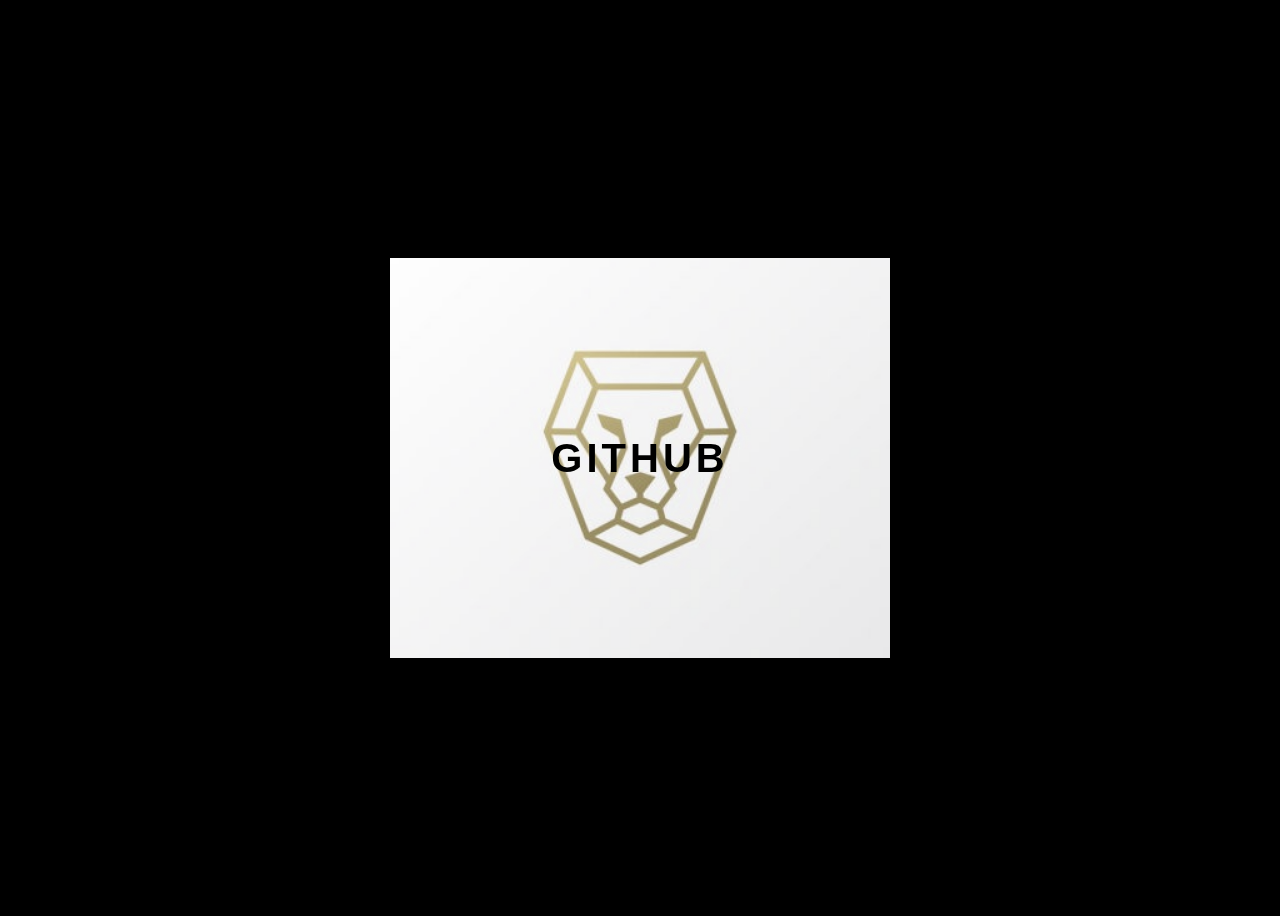
<file: Card GIT/index.html>
<!DOCTYPE html>
<html>
<head>
    <meta charset='utf-8'>
    <meta name='viewport' content='width=device-width, initial-scale=1'>
    <link rel='stylesheet' type='text/css' media='screen' href='style.css'>
  
    <title>Document</title>
</head>
<body>
    <div class="container">
        <div class="card">
            <div class="card-wrapper">
                <h2>Github</h2>
                <p>Veja meus projetos!</p>
            </div>
        </div>
    </div>
</body>
</html>
</file>
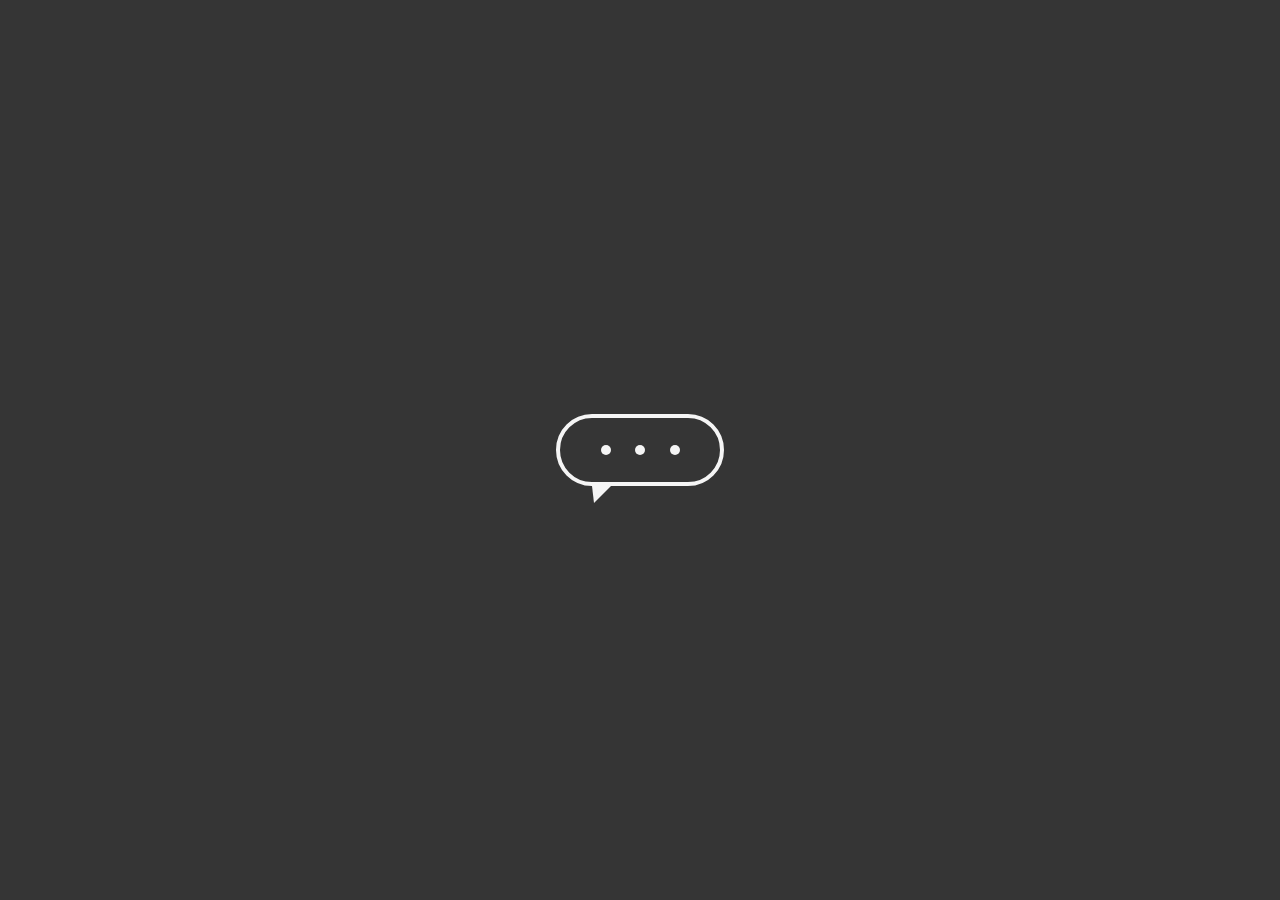
<file: Checkbox Flutuante (Keyframe)/index.html>
<!DOCTYPE html>
<html>
<head>
    <meta charset='utf-8'>
    <meta name='viewport' content='width=device-width, initial-scale=1'>
    <link rel='stylesheet' type='text/css' media='screen' href='style.css'>
  
    <title>Document</title>
</head>
<body>
    <main class="wrapper">
        <div class="chatbot">
            <div class="chatbot_loading"></div>
            <div class="chatbot_loading"></div>
            <div class="chatbot_loading"></div>

        </div>

    </main>
   
</body>
</html>
</file>
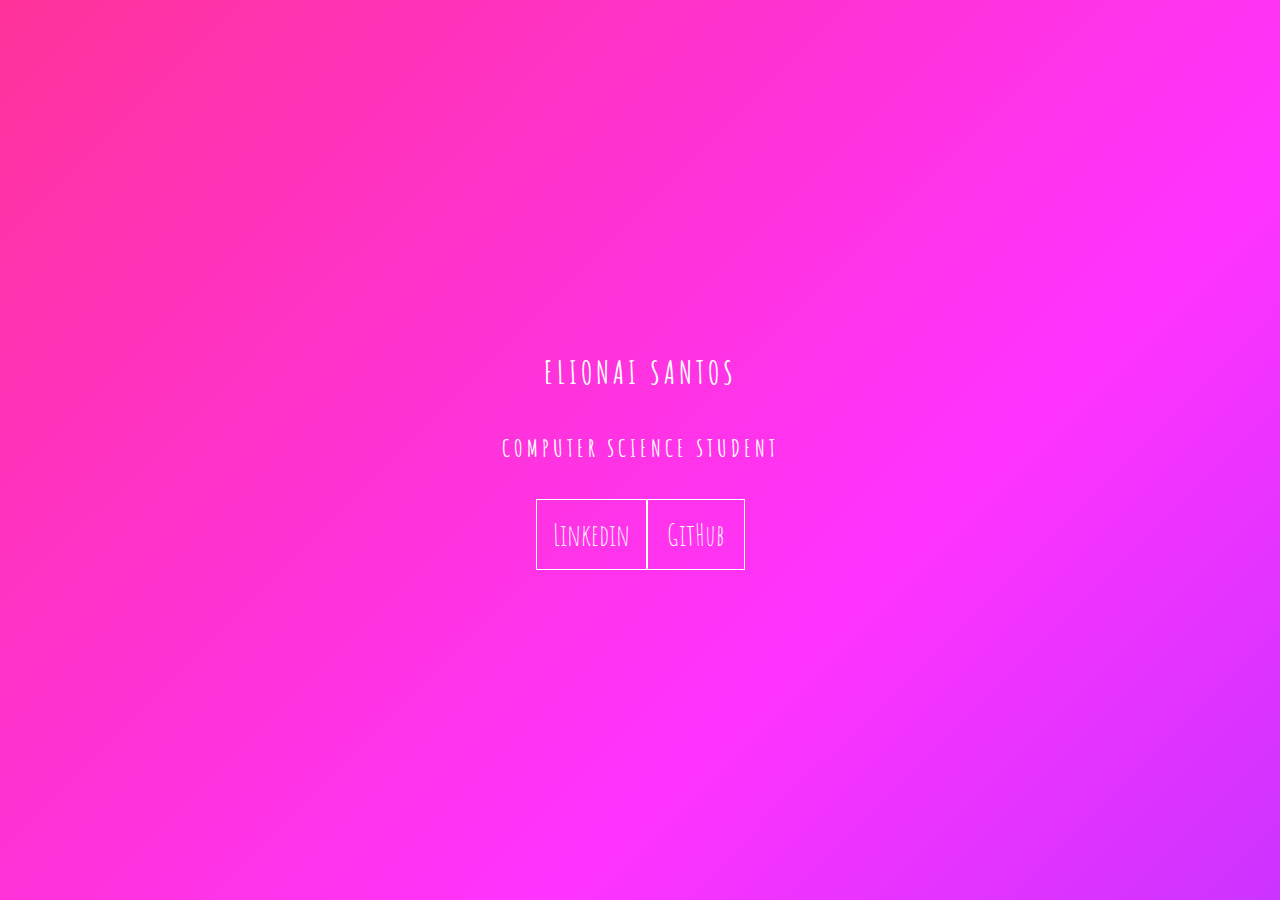
<file: Keyframe LEO (keyframe)/index.html>
<!DOCTYPE html>
<html>
<head>
    <meta charset='utf-8'>
    <meta name='viewport' content='width=device-width, initial-scale=1'>
    <link rel='stylesheet' type='text/css' media='screen' href='style.css'>
  
    <title>Document</title>
</head>
<body>
    <main class="wrapper">
        <h1>Elionai Santos</h1>
        <h2>Computer Science Student</h2>
        <div class="social-media">
            <a href="#">Linkedin</a>
            <a href="#">GitHub</a>
        </div>
    </main>
</body>
</html>
</file>
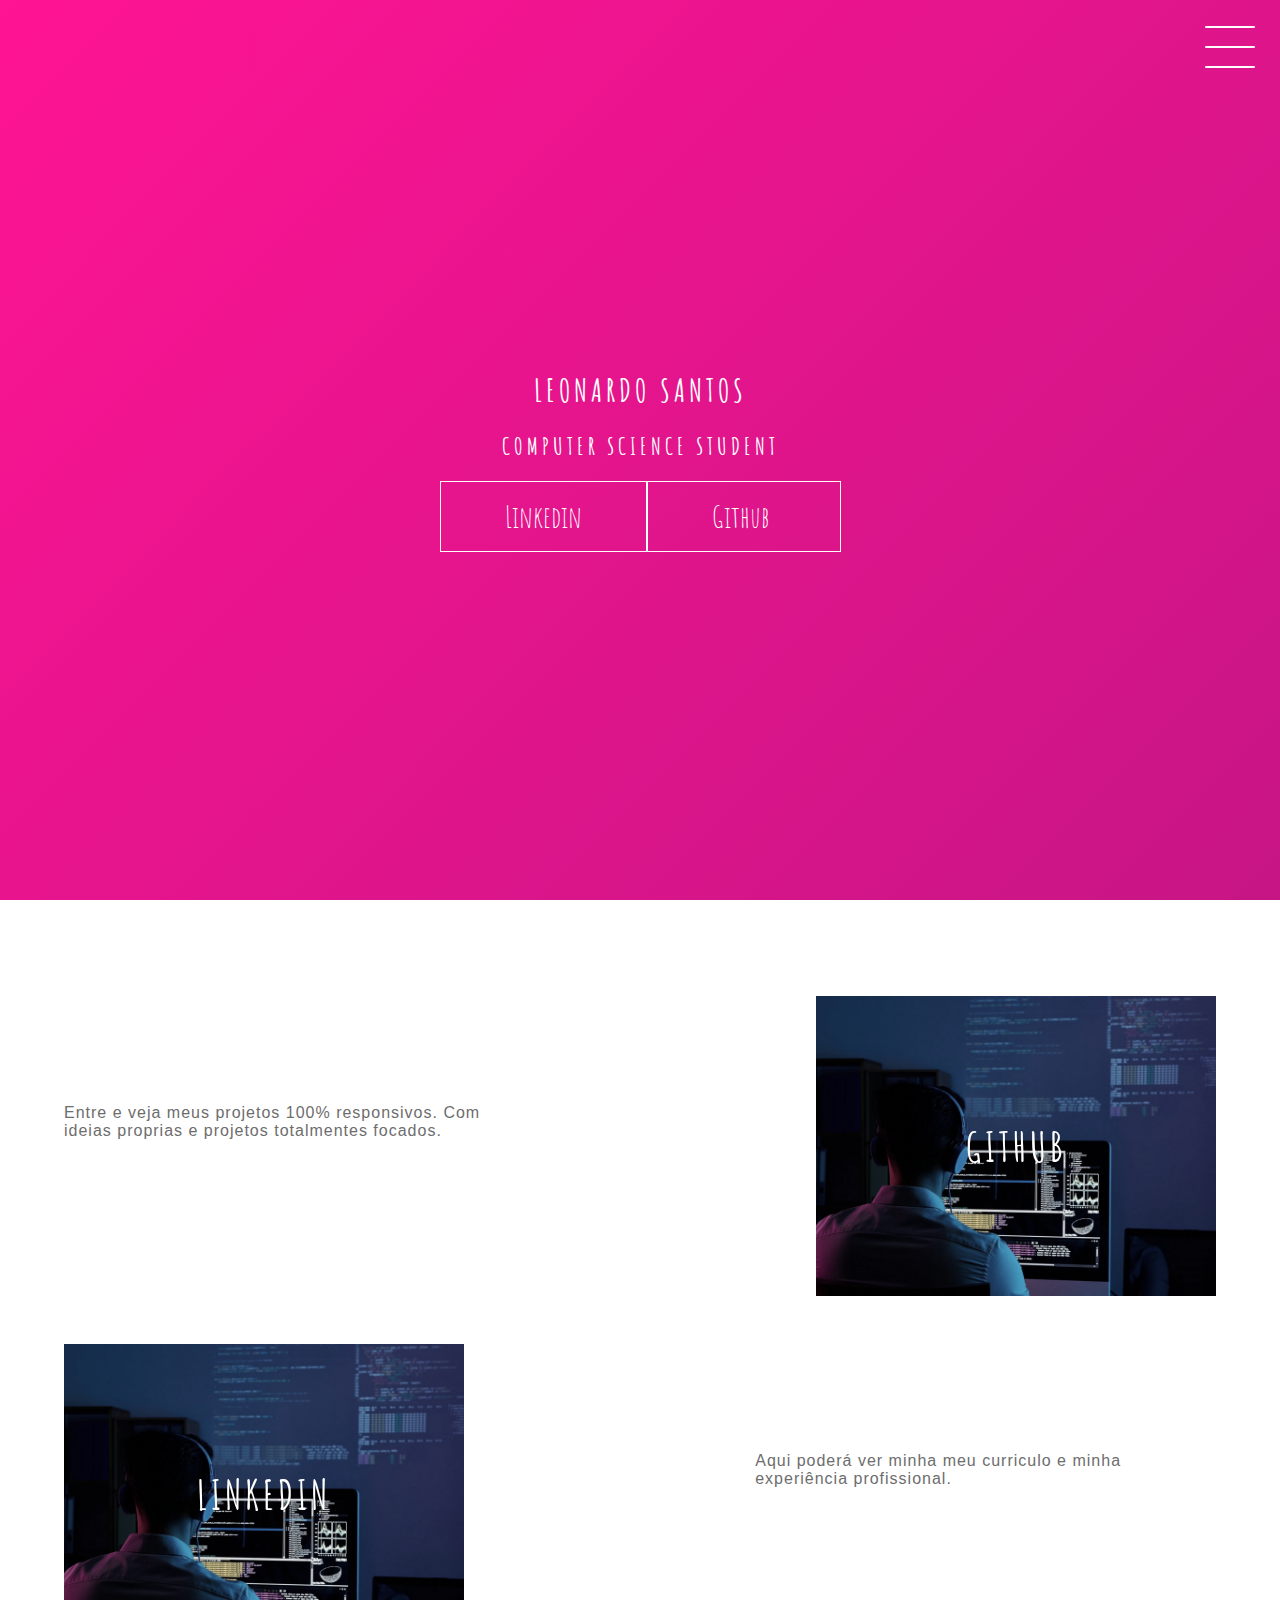
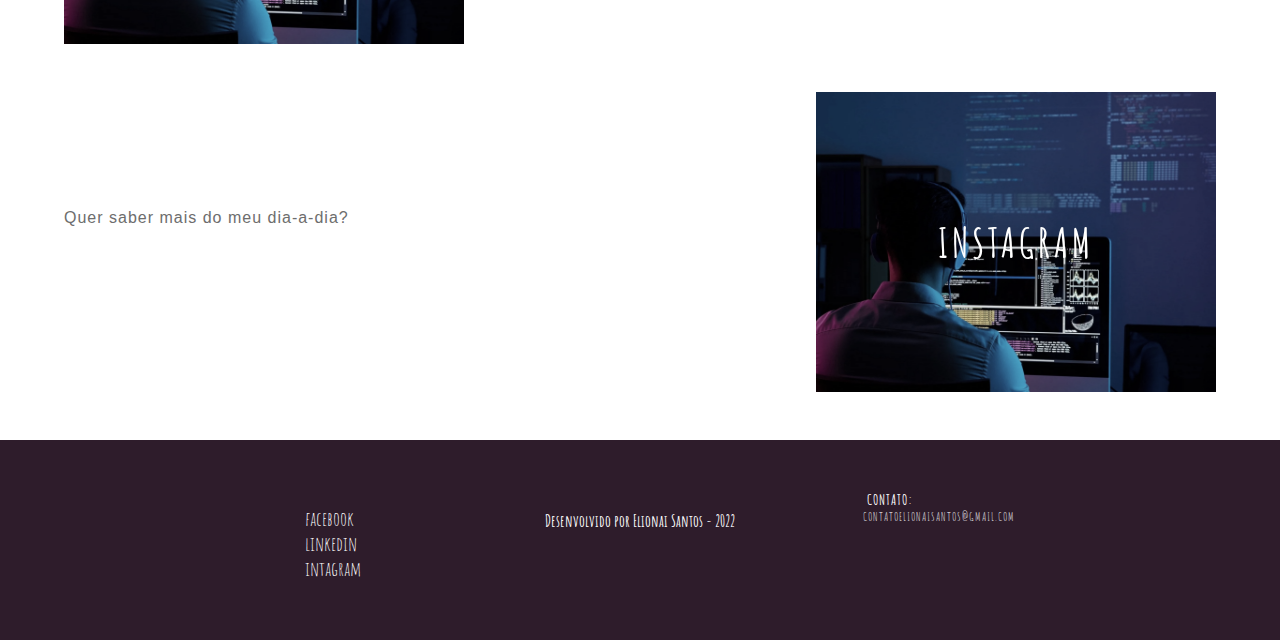
<file: Portifolio/index.html>
<!DOCTYPE html>
<html>
<head>
    <meta charset='utf-8'>
    <meta name='viewport' content='width=device-width, initial-scale=1'>
    <link rel='stylesheet' type='text/css' media='screen' href='style.css'>
  
    <title>Document</title>
</head>
<body>
    <header class="header-wrapper">
        <div class="header">
            <div class="checkbox-container">
                <div class="checkbox-wrapper">
                    <input type="checkbox" id="toggle">
                    <label class="checkbox" for="toggle">
                        <div class="trace"></div>
                        <div class="trace"></div>
                        <div class="trace"></div>
                    </label>
                    <div class="menu"></div>
                    <nav class="menu-items">
                        <ul>
                            <li> 
                                <a href="#">HOME</a>
                            </li>
                            <li>
                                <a href="#">SOBRE MIM</a>
                            </li>
                            <li> 
                                <a href="#">PROJETOS</a>
                            </li>
                        </ul>
                    </nav>              
                    
            </div>
        </div>
        <h1>Leonardo Santos</h1>
        <h2>computer Science Student</h2>
        <div class="social-media">
            <a href="#">Linkedin</a>
            <a href="#">Github</a>
        </div>
    </header>
  <main class="container">
        <div class="card-container">
            <div class="card-text">
                Entre e veja meus projetos 100% responsivos.
                Com ideias proprias e projetos totalmentes focados.
               <!-- Lorem ipsum dolor sit amet, consectetur adipiscing 
                elit scelerisque, taciti duis vulputate. Parturient 
                rhoncus dapibus suspendisse faucibus, fringilla maecenas 
                et proin, aliquet sem dis. Magna parturient luctus aliquam 
                ex enim vivamus primis finibus,
                 ornare montes donec cubilia proin nostra gravida. -->
            </div>
            <div class="card">
                <div class="card-wrapper">
                    <h2>Github</h2>
                    <p>Veja meus projetos!</p>
                </div>
            </div>
        </div>
        <div class="card-container">
           
            <div class="card">
                <div class="card-wrapper">
                    <h2>Linkedin</h2>
                    <p>Acompanhe minha carreira!</p>
                </div>
            </div> 
            <div class="card-text">
                Aqui poderá ver minha meu curriculo e minha
                experiência profissional.
                
               <!-- Lorem ipsum dolor sit amet, consectetur adipiscing 
                elit scelerisque, taciti duis vulputate. Parturient 
                rhoncus dapibus suspendisse faucibus, fringilla maecenas 
                et proin, aliquet sem dis. Magna parturient luctus aliquam 
                ex enim vivamus primis finibus,
                 ornare montes donec cubilia proin nostra gravida. -->
            </div>
        </div>
        <div class="card-container">
            <div class="card-text">
                Quer saber mais do meu dia-a-dia? 
              <!--  Lorem ipsum dolor sit amet, consectetur adipiscing 
                elit scelerisque, taciti duis vulputate. Parturient 
                rhoncus dapibus suspendisse faucibus, fringilla maecenas 
                et proin, aliquet sem dis. Magna parturient luctus aliquam 
                ex enim vivamus primis finibus,
                 ornare montes donec cubilia proin nostra gravida. -->
            </div>
            <div class="card">
                <div class="card-wrapper">
                    <h2>Instagram</h2>
                    <p>Ou mais do meu dia-a-dia!</p>
                </div>
            </div>
        </div>
    </main> 
    <footer class="footer">
        <div class="social-media-footer">
            <ul>
                <li> <a href="">facebook</a> </li>
                <li> <a href="">linkedin</a> </li>
                <li> <a href="">intagram</a> </li>
            </ul>
        </div>
        <div class="copy">
            <h4> Desenvolvido por Elionai Santos - 2022</h4>
        </div>
        <div class="contact">
            <h3>contato:</h1> 
            <P>contatoelionaisantos@gmail.com</P>
        </div>
        
    </footer>
</body>
</html>
</file>
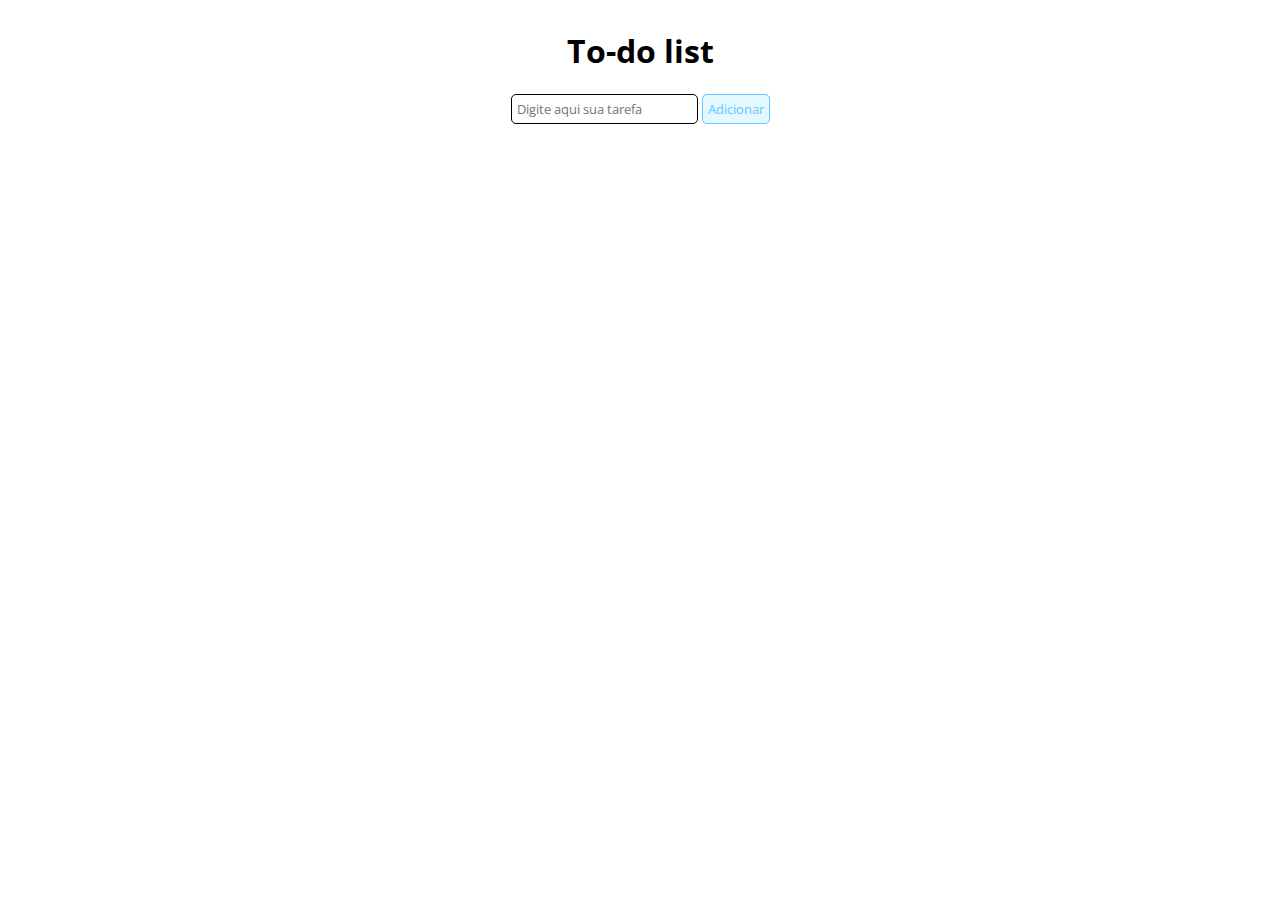
<file: To-DoList/index.html>
<!DOCTYPE html>
    <html lang="en">
    <head>
        <meta charset="UTF-8">
        <meta name="viewport" content="width=device-width, initial-scale=1.0">
        <link rel="stylesheet" href="assets/css/style.css" />
        <title>To-do list</title>
    </head>
    <body>
        <h1>To-do list</h1>
        <div id="list">
            <form id="task-form">
                <input id="task-input" name="tarefa" type="text" placeholder="Digite aqui sua tarefa" />
                <button type="submit">Adicionar</button>
            </form>
            <div id="tasks"></div>
        </div>
        <script src="assets/js/script.js"></script>
    </body>
    </html>
</file>
<file: Card GIT/style.css>
body {
    font-family: sans-serif;
    background-color: black;
}
.container {
    width: 100%;
    height: 100vh;
    display: flex;
    justify-content: center;
    align-items: center;
}
.card {
    height: 400px;
    width: 500px;
    background-image: url("./img.jpg");
    background-position:  center;
    background-repeat: no-repeat;
    background-size: cover;
    display: flex;
    justify-content: center;
    align-items: center;
    filter: grayscale(0.6);
    color: black;
    cursor: pointer;
    transition: 0.3s;
}
.card-wrapper {
    text-align: center;
    display: flex;
    flex-direction: column;
    justify-content: center;
    align-items: center;
    position: relative;
}
.card-wrapper::before {
    content: '';
    position: absolute;
    height: 100px;
    width: 100px;
    display: block;
    border: 1px solid black;
    opacity: 0;
    transition: 0.3s;
}
.card-wrapper h2 {
    font-size: 40px;
    text-transform: uppercase;
    letter-spacing: 4px;
    margin: 0;
    transition: 0.3s;
}
.card-wrapper p {
    font-size: 0px;
    visibility: hidden;
    opacity: 0;
    font-weight: bold;
    text-transform: uppercase;
    transition: 0.3s;
}
.card:hover {
    filter: unset;
}
.card:hover > .card-wrapper::before {
    height: 300px;
    width: 400px;
    opacity: 1;
}
.card:hover > .card-wrapper p{
    opacity: 1;
    visibility: visible;
    font-size: 20px;
}
</file>
<file: Checkbox Flutuante (Keyframe)/style.css>
body {
    margin: 0;
    padding: 0;
    font-family: sans-serif;
}

.wrapper {
    height: 100vh;
    width: 100vw;
    background-color: rgb(53, 53, 53);
    display: flex;
    justify-content: center;
    align-items: center;
}
.chatbot {
    height: 4rem;
    width: 8rem;
    border-radius: 36px;
    border: 4px solid whitesmoke;
    padding: 0 1rem;
    display: flex;
    justify-content: space-evenly;
    align-items: center;
    position: relative;
    transform: translateY(0);
    animation: chatTranslate 2s ease-in-out infinite ;

}

.chatbot::before {
    content: '';
    height: 0;
    width: 0;
    position: absolute;
    bottom: -1.3rem;
    left: 2rem;
    border-left: 2px solid transparent;
    border-right: 17px solid transparent;
    border-top: 17px solid whitesmoke;

}
 .chatbot_loading {
     height: 10px;
     width: 10px;
     border-radius: 50%;
     background-color: whitesmoke;
     transform: scale(1);
 }
.chatbot_loading:nth-child(1) {
    animation:pulse 1.5s ease-in-out infinite ;
    animation-delay: 0;
}
.chatbot_loading:nth-child(2) {
    animation:pulse 1.5s ease-in-out infinite ;
    animation-delay: 0.2s;
}
.chatbot_loading:nth-child(3) {
    animation:pulse 1.5s ease-in-out infinite ;
    animation-delay: 0.4s;
}


@keyframes pulse {
    0%{
      transform: scale(1);
    }
    50%{
        transform: scale(1.5);
    }
    100%{
        transform: scale(1);
    }
}

@keyframes chatTranslate {
    0%{
        transform: translatey(0);
    }
    50%{
        transform: translatey(15px);
    }
    100%{
        transform: translatey(0);
    }
}
</file>
<file: Keyframe LEO (keyframe)/style.css>
@import url('https://fonts.googleapis.com/css2?family=Amatic+SC&display=swap');
body {
    margin: 0;
    padding: 0;
    color: white;
    font-family: 'amatic sc', sans-serif;
}

.wrapper {
    height: 100vh;
    width: 100vw;
    background: linear-gradient(-45deg, #ff0000, #ff8000, #3399ff, #3333ff, #9933ff, #ff33ff, #ff3399);
    background-size: 400% 400%;
    display: flex;
    flex-direction: column;
    justify-content: center;
    align-items: center;
    animation: backgroundTransition 8s ease-in-out infinite;
   
}

h1 {
    text-transform: uppercase;
    letter-spacing: 4px;
    animation: backgroundTransition 8s ease-in-out infinite;
}

h2 {
    text-transform: uppercase;
    letter-spacing: 4px;
}
.social-media {
    margin-top: 1rem;
    display: flex;
}

.social-media a {
    text-decoration: none;
    color: white;
    font-size: 30px;
    padding: 1rem 1rem;
    border: 1px solid white; 
    min-width: 4rem;
    display: flex;
    justify-content: center;
    align-items: center;
    transition: .5s cubic-bezier(0.55, 0.025, 0.675, 0.97);
}

a:hover {
    color: #FF0000;
    background-color: white;
}

@keyframes backgroundTransition {
    0% {
        background-position: 0% 80%;
    }
    50% {
        background-position: 80% 100%;
    }
    100% { 
        background-position: 0% 90%;
    }
}
</file>
<file: Portifolio/style.css>
@import url('https://fonts.googleapis.com/css2?family=Amatic+SC&display=swap');

body {
    margin: 0;
    padding: 0;
    color: white;
    font-family: 'amatic sc', sans-serif;
}
.header-wrapper {
    height: 100vh;
    width: 100%;
    background: linear-gradient(-45deg,#0000CD,#9370DB, #BA55D3, #C71585, #FF1493 );
    background-size: 400% 400%;
    display: flex;
    flex-direction: column;
    justify-content: center;
    align-items: center;
    position: relative;
    animation: backgroundTransition 8s ease-in-out infinite;
}
h1 , h2 {
    text-transform: uppercase;
    letter-spacing: 4px;
    text-align: center;
    
}
.social-media {
    margin-top: 1rem;
    display: flex;
}
.social-media a {
    text-decoration: none;
    color: white;
    font-size: 30px;
    padding: 1rem 4rem;
    border: 1px solid white ;
    min-width: 4rem;
    justify-content: center;
    align-items: center;
    transition: .5s cubic-bezier(0.55, 0.025, 0.675, 0.97);
}
a:hover {
    color: #0000CD;
    background-color: white;
}
@keyframes backgroundTransition {
    0% {
        background-position: 0% 80%;
    }
    50% {
        background-position: 80% 100%;
    
    }
    100%{
        background-position: 0% 90%;
    }
}
.checkbox-container {
    display: flex;
    justify-content: center;
    align-items: center;
}
.checkbox {
    height: 100px;
    width: 100px;
    position: absolute;
    top: 0;
    right: 0;
    border-radius: 50%;
    display: flex;
    justify-content: center;
    cursor: pointer;
    z-index: 9999;
    transition: 400ms ease-in-out 0s;


}
.checkbox .trace {
    width: 50px;
    height: 2px;
    background-color:white;
    position: absolute;
    border-radius: 4px;
    transition: 0.5s ease-in-out;
}
.checkbox .trace:nth-child(1){
    top: 26px;
    transform: rotate(0);
}
.checkbox .trace:nth-child(2){
    top: 46px;
    transform: rotate(0);
}
.checkbox .trace:nth-child(3){
    top: 66px;
    transform: rotate(0);
}
#toggle {
    display: none;
}
.menu {
    position: absolute;
    top: 28px;
    right: 30px;
    background: white ;
    height: 40px;
    width: 40px;
    border-radius: 50%;
    box-shadow: 0px 0px 0px 0px white;
    z-index: -1;
    transition: 400ms ease-in-out 0s;
}
.menu-items {
    position: fixed;
    top: 0px;
    left: 32%;
    width: 100%;
    height: 40vh;
    display: flex;
    justify-content: center;
    align-items: center;
    z-index: -1;
    opacity: 0;
    visibility: hidden;
    transition: 400ms ease-in-out 0s;

}
.menu-items ul {
    list-style-type: none;
}
 .menu-items ul li a{
    margin: 10px 0;
    color: black ;
    text-decoration: none;
    text-transform: uppercase;
    letter-spacing: 4px;
    font-size: 40px;
 }
 #toggle:checked + .checkbox .trace:nth-child(1){
    transform: rotate(45deg);
    background-color: black;
    top: 47px;
}
#toggle:checked + .checkbox .trace:nth-child(2){
    transform: translateX(-100px);
    width: 30px;
    visibility: hidden;
    opacity: 0;
}
#toggle:checked + .checkbox .trace:nth-child(3){
    transform: rotate(-45deg);
    background-color: black;
    top: 48px;
}
#toggle:checked + .checkbox {
    background-color: white;

}
#toggle:checked ~ .menu {
    box-shadow: 0px 0px 0px 25vmax white;
    z-index: 1;
    
}
#toggle:checked ~ .menu-items {
    visibility: visible;
    opacity: 2;
    z-index: 2;
}

/* card */

.container {
    width: 100%;
    height: auto;
    display: flex;
    flex-direction: column;
    justify-content: space-between;
    align-items: center;
    margin: 3rem 0 3rem;
    
}
.card-container {
    display: flex;
    align-items: center;
    justify-content: space-between ;
    width: 90%;
}

.card {
    height: 300px; 
    width: 400px;
    margin: 3rem 0 0 0;
    background-image: url(./assets/git.webp);
    background-position: center;
    background-repeat: no-repeat;
    background-size: cover;
    display: flex;
    align-items: center;
    justify-content: center;
    filter: grayscale(0.5);
    color: white;
    cursor: pointer;
    transition: 0.3s;

}

.card-text {
    width: 40%;
    letter-spacing: 1px;
    font-family: sans-serif;
    color: rgb(109, 109, 109);

}
.card-wrapper {
    text-align: center;
    display: flex;
    flex-direction: column;
    justify-content: center;
    align-items: center;
    position: relative;
}

.card-wrapper::before {
    content: '';
    position: absolute;
    height: 100px;
    width: 100px;
    display: block;
    border: 1px solid white;
    opacity: 0;
    transition: 0.3s;
}

.card-wrapper h2 {
    font-size: 40px;
    text-transform: uppercase;
    letter-spacing: 4px;
    margin: 0;
    transition: 0.3s;

}
.card-wrapper p {
    font-size: 0px;
    visibility: hidden;
    opacity: 0;
    font-weight: bold;
    text-transform: uppercase;
    transition: 0.3s;

}

.card:hover {
    filter: unset;

}

.card:hover > .card-wrapper::before {
    height: 250px;
    width: 350px;
    opacity: 1;
}

.card:hover > .card-wrapper p {
    opacity: 1;
    visibility: visible;
    font-size: 20px;
}
.footer {
    width: 100%;
    height: 200px;
    background-color: #2E1C2B;
    display: flex;
    justify-content: center;
    align-items: center;
}
.social-media-footer{
    width: 250px;
    height: 100px;
    margin: 0;
    text-align: left;
    display: block;
    flex-direction: column;
    justify-content: space-between;
    align-items: center;
    position: relative;
    
}

.social-media-footer ul {
    list-style-type: none ;
}

.social-media-footer a{
    text-decoration: none;
    color: white;
    justify-content: space-between;
    align-items: center;
    min-width: 4px;
    text-align: center;
    font-size: 20px;
    top: 0;

}
.copy {
    width: 250px;
    height: 100px;
    margin: 0;
    text-align: center;
    display: block;
    flex-direction: column;
    justify-content: center;
    align-items: center;
    position: relative;
    top: 0;
}
.contact {
    width: 250px;
    height: 100px;
    margin: 0;
    display: block;
    flex-direction: column;
    justify-content: space-between;
    align-items: center;
    position: relative;
    top: 0;
}

.contact h3 {
    font-size: 15px;
    text-transform: uppercase;
    letter-spacing: 1px;
    margin: 0;
    text-align: center;
    top: 0;
    
}
.contact p{
    font-size: 12px;
    text-transform: uppercase;
    letter-spacing: 1px;
    margin: 0;
    text-align: right;
    
}



@media (max-width: 800px) {
    .menu-items {
        position: fixed;
        top: 0px;
        left: 25%;
        width: 100%;
        height: 37vh;
        display: flex;
        justify-content: center;
        align-items: center;
        z-index: -1;
        opacity: 0;
        visibility: hidden;
        transition: 400ms ease-in-out 0s;
    
    }
    .social-media {
        display: flex;
        flex-direction: column;
    }
    .social-media a{
        display: flex;
        flex-direction: column;
    }

    .container {
        margin-top: 0;
    }

    .card-container {
        flex-direction: column;
    }

    .container .card-container:nth-child(1),
    .container .card-container:nth-child(3) {
        flex-direction: column-reverse;
    }

    .card {
        height: 250px;
        width: 250px;
    }

    .card-text {
        width: 90%;
        margin-top: 2rem;
        text-align: center;
    }

    .card:hover > .card-wrapper::before {
        height: 190px;
        width: 190px;
    }
    #toggle:checked ~ .menu {
        box-shadow: 0px 0px 0px 30vmax white;
        z-index: 1;
        
    }
}
</file>
<file: To-DoList/assets/css/style.css>
@import url("https://fonts.googleapis.com/css2?family=Open+Sans:wght@300;600&display=swap");

* {
  font-family: "Open Sans", sans-serif;
}

body {
  display: flex;
  align-items: center;
  justify-content: center;
  flex-direction: column;
}

button {
  border: 1px solid rgb(105, 197, 255);
  border-radius: 5px;
  background-color: rgb(227, 248, 255);
  color: rgb(105, 197, 255);
  text-align: center;
  padding: 5px;
}

input[type="text"] {
  padding: 5px;
  border-radius: 5px;
  border: 1px solid black;
}

#tasks {
  display: flex;
  flex-direction: column;
  margin-top: 20px;
}

.task-item {
  display: flex;
  align-items: center;
  margin-bottom: 10px;
}

:checked + label {
  text-decoration: line-through;
  color: grey;
}
</file>
